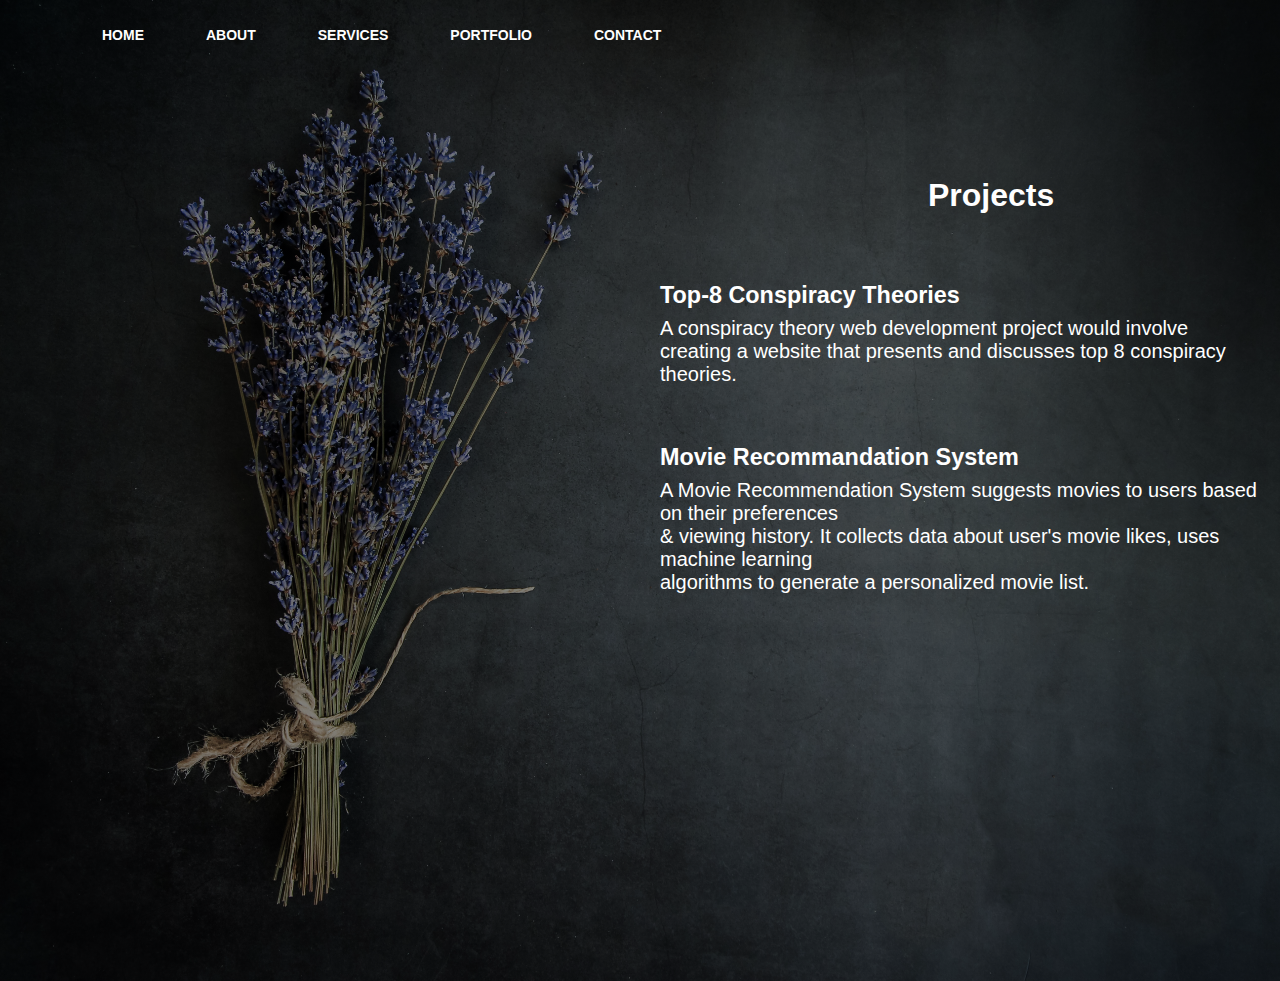
<file: portfolio.html>
<html>
    <head>
        <title>
            Portfolio Website
        </title>
        <link rel="stylesheet" href="portfolio.css"
    </head>
    <body>
        <div class="main">
            <div class="navbar">
                <div class="menu">
                    <ul>
                        <li><a href="index.html">HOME</a></li>
                        <li><a href="about.html">ABOUT</a></li>
                        <li><a href="services.html">SERVICES</a></li>
                        <li><a href="portfolio.html">PORTFOLIO</a></li>
                        <li><a href="contact.html">CONTACT</a></li>
                    </ul>
                </div>
            </div>
            <div class="portfolioContainer">
                <h1>Projects </h1>
                <div class="port">
                    <div class="portfolioRow"><i class="fa-solid fa-hospital"></i>
                        <h3>Top-8 Conspiracy Theories</h3>
                        <p>A conspiracy theory 
                          web development project
                          would involve creating a 
                          website that presents
                          and discusses top 8 
                          conspiracy theories.
                            </p>
                    </div>
                    <div class="portfolioRow"><i class="fa-solid fa-film"></i>
                        <h3>Movie Recommandation System</h3>
                        <p>A Movie Recommendation System suggests movies to users based on their preferences<br> & viewing
                            history. It collects data
                            about user's movie likes, uses machine learning<br> algorithms to generate a personalized movie
                            list.</p>
                    </div>
    
                </div>
            </div>
        </div>
    </body>
</html>
</file>
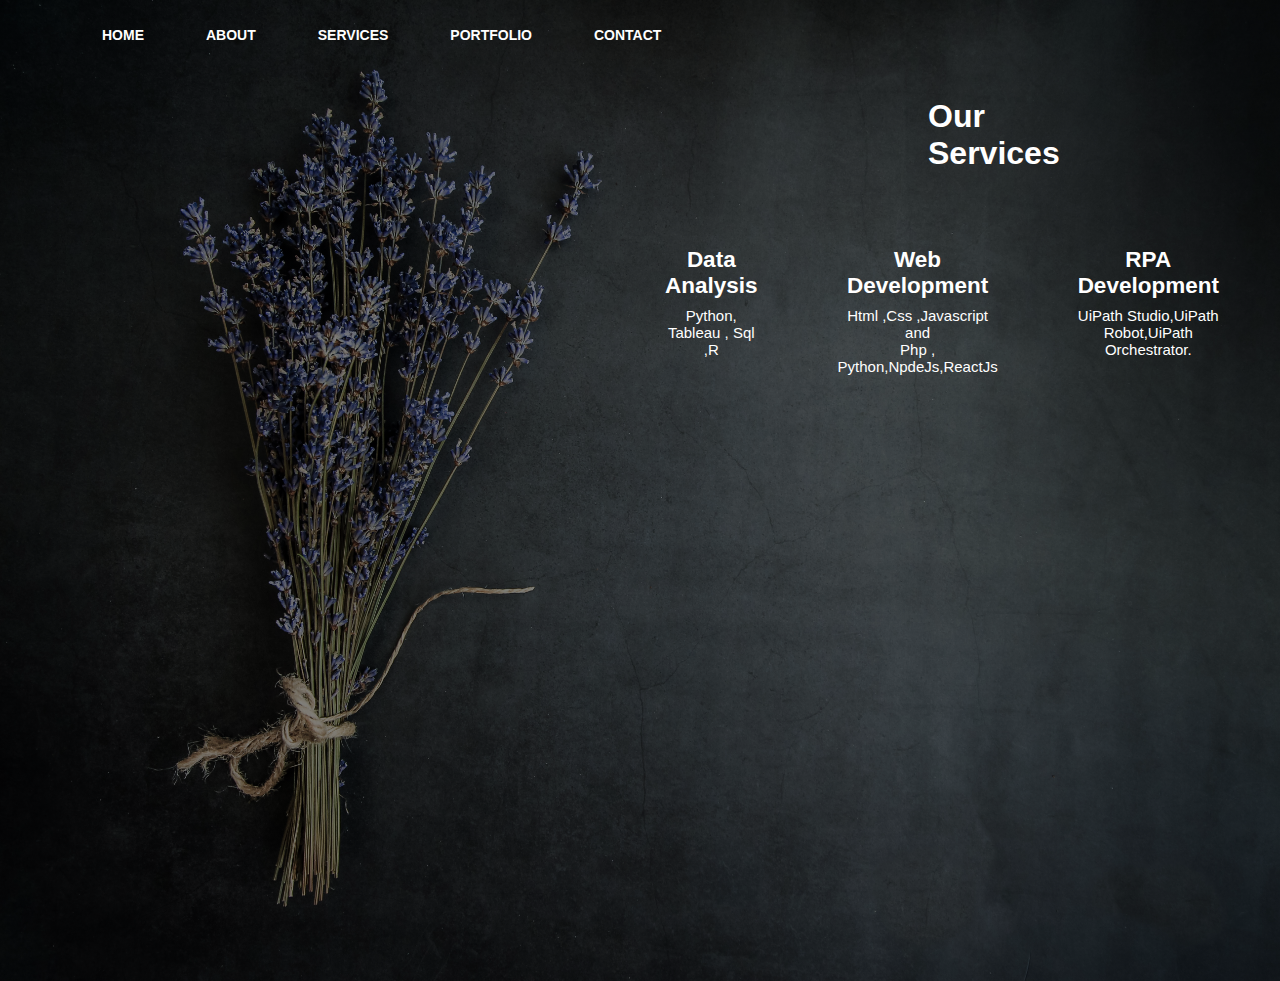
<file: services.html>
<html>
    <head>
        <title>
            Portfolio Website
        </title>
        <link rel="stylesheet" href="services.css">
    </head>
    <body>
        <div class="main">
            <div class="navbar">
                <div class="menu">
                    <ul>
                        <li><a href="index.html">HOME</a></li>
                        <li><a href="about.html">ABOUT</a></li>
                        <li><a href="services.html">SERVICES</a></li>
                        <li><a href="portfolio.html">PORTFOLIO</a></li>
                        <li><a href="contact.html">CONTACT</a></li>
                    </ul>
                </div>
            </div>
            <div class="serviceContainer">
                <h1>Our Services</h1>
                <div class="row">
                    <div class="services">
                        <i class="fa-solid fa-database"></i>
                        <h2>Data Analysis</h2>
                        <p>Python, Tableau , Sql ,R </p>
                    </div>
                    <div class="services">
                        <i class="fa-solid fa-laptop-code"></i>
                        <h2>Web Development</h2>
                        <p>Html ,Css ,Javascript and
                            <br>Php , Python,NpdeJs,ReactJs
                        </p>
                    </div>
                    <div class="services">
                        <i class="fa-solid fa-robot"></i>
                        <h2>RPA Development</h2>
                        <p>UiPath Studio,UiPath Robot,UiPath Orchestrator. </p>
                    </div>
                </div>
            </div>
        </div>
                
    </body>
</html>
</file>
<file: portfolio.css>
*{
    margin: 0;
    padding: 0;
    font-family: 'Poppins', sans-serif;
    box-sizing: border-box;

}

.main {
    width:100%;
    background: linear-gradient(to bottom,rgba(0,0,0,0.5)50%,rgba(0,0,0,0.5)50%), url(flower_image.jpg);
    background-position: bottom;
    background-size: 100% 100%;
    height:109vh;
}

.navbar{
    width:1200px;
    height:75px;
    margin:auto;
}

.menu{
    width:500px;
    float:left;
    height:70px;
}

ul{
    float:left;
    display:flex;
    justify-content:center;
    align-items:center;
}

ul li{
    list-style:none;
    margin-left:62px;
    margin-top: 27px;
    font-size: 14px;
}

ul li a{
    text-decoration: none;
    color:#fff;
    font-family: Arial;
    font-weight: bold;
    transition: 0.4s ease-in-out;
}

ul li a:hover{
    color:rgb(197, 123, 237);
}

.portfolioContainer {
    width: 100%;
    height: 100vh;
    padding-left: 50%;
    padding-top: 8%;
    color: white;
}




.portfolioRow {
    display: grid;
    grid-template-columns: repeat(auto-fit, minmax(500px, 1fr));
    grid-gap: 8px;
    padding: 20px;
    border-radius: 5px;
    font-size: 20px;
    cursor: pointer;
    background: transparent;
    transition: transform 0.5s, background 0.5s;
}

.portfolioContainer h1 {
    padding-left: 32vh;
    margin-bottom: 30px;
    font-weight: 800;
    position: relative;

}

.portfolioRow i {
    font-size: 40px;
    margin-bottom: 10px;
    color: #492b7476;
}

.portfolioRow:hover {
    background: #2d2d5c87;
    color: #fff;
    transform: scale(1.05);

}

.portfolioRow:hover i {
    color: white;
}
</file>
<file: services.css>
*{
    margin: 0;
    padding: 0;
    font-family: 'Poppins', sans-serif;
    box-sizing: border-box;

}

.main {
    width:100%;
    background: linear-gradient(to bottom,rgba(0,0,0,0.5)50%,rgba(0,0,0,0.5)50%), url(flower_image.jpg);
    background-position: bottom;
    background-size: 100% 100%;
    height:109vh;
}

.navbar{
    width:1200px;
    height:75px;
    margin:auto;
}

.menu{
    width:500px;
    float:left;
    height:70px;
}

ul{
    float:left;
    display:flex;
    justify-content:center;
    align-items:center;
}

ul li{
    list-style:none;
    margin-left:62px;
    margin-top: 27px;
    font-size: 14px;
}

ul li a{
    text-decoration: none;
    color:#fff;
    font-family: Arial;
    font-weight: bold;
    transition: 0.4s ease-in-out;
}

ul li a:hover{
    color:rgb(197, 123, 237);
}

.serviceContainer {
    width: 60%;
    height: 100vh;
    padding-left: 50%;
    padding-top: 10px;
    color: rgb(255, 255, 255);
}

.serviceContainer h1 {

    padding-left: 32vh;
    padding-top: 10%;
    margin-bottom: 50px;
    font-weight: 800;
    position: relative;
}

.row {
    display: flex;
    grid-template-columns: repeat(auto-fit, minmax(250px, 1fr));
    grid-gap: 30px;
}

.services {
    text-align: center;
    padding: 25px;
    border-radius: 5px;
    font-size: 15px;
    cursor: pointer;
    background: transparent;
    transition: transform 1s, background 1s;

}

.services i {
    font-size: 40px;
    margin-bottom: 10px;
    color: #f9f7f7b1;
}

.services h2 {
    font-family: 'Oswald', sans-serif;
    font-weight: 600;
    margin-bottom: 8px;
}

.services:hover {
    background: #2d2d5eaa;
    color: #fff;
    transform: scale(1.05);

}

.services:hover i {
    color: rgba(55, 32, 91, 0.67);
}
</file>
